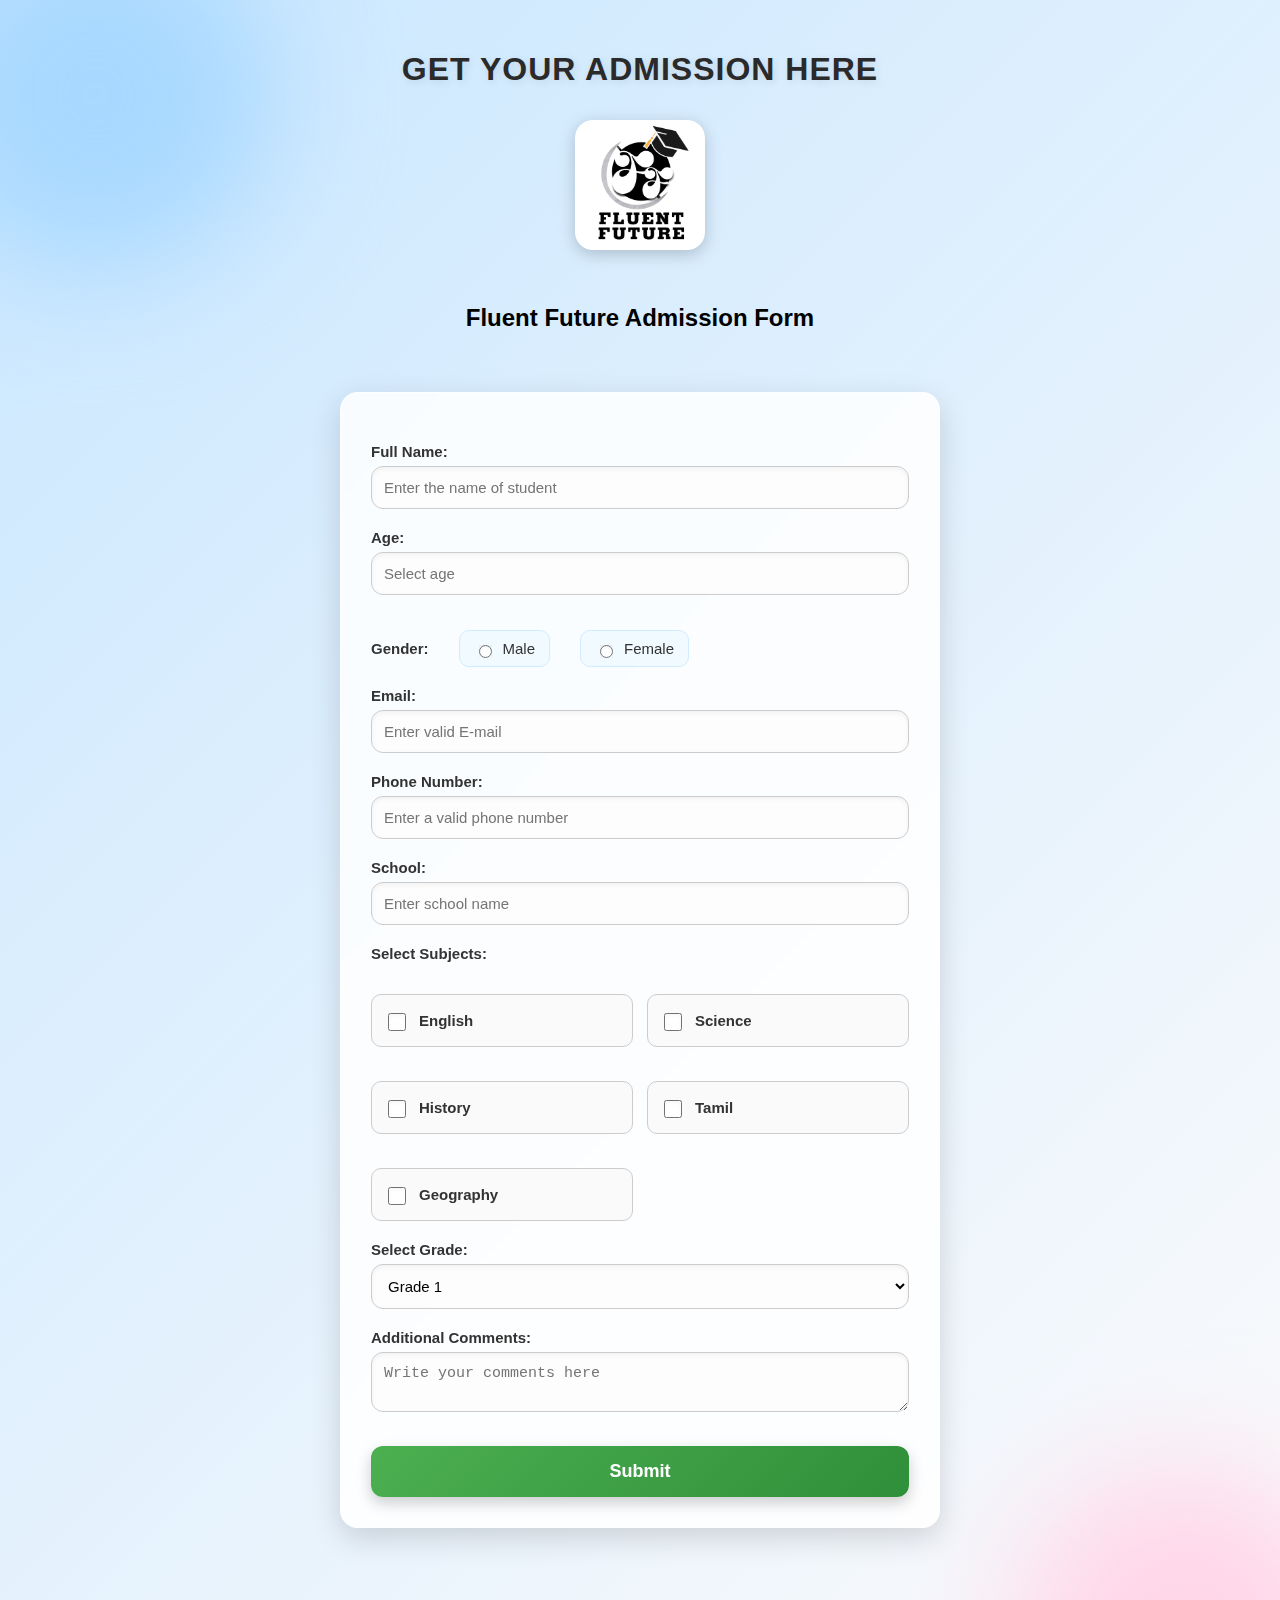
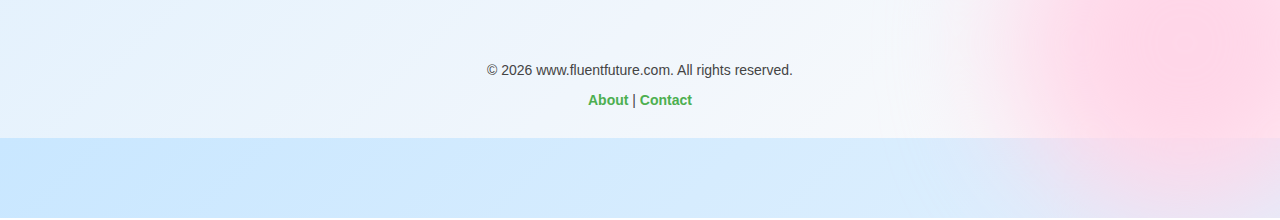
<file: index.html>
<!DOCTYPE html>
<html lang="en">
<head>
  <meta charset="UTF-8">
  <meta name="viewport" content="width=device-width, initial-scale=1.0">
  <title>Fluent Future Admission Form</title>
  <link rel="stylesheet" type="text/css" href="style.css">
  <link rel="icon" type="image/png" href="image/logo.jpeg">
  

</head>
<body>

  <!-- Header Section -->
  <div class="container">
    <h1>GET YOUR ADMISSION HERE</h1>

    <img src="image/logo.jpeg" alt="">
  </div>

  <!-- Admission Form -->
  <div class="form-container">
    <h2>Fluent Future Admission Form</h2>
    <form id="admissionForm">

      <label for="name">Full Name:</label>
      <input type="text" id="name" name="name" placeholder="Enter the name of student" required>

      <label for="age">Age:</label>
      <input type="number" id="age" name="age" placeholder="Select age" required>

       <div class="gender-row">
  <label>Gender:</label>

  <label class="gender-option">
    <input type="radio" name="gender" value="Male">
    Male
  </label>

  <label class="gender-option">
    <input type="radio" name="gender" value="Female">
    Female
  </label>
</div>

      <label for="email">Email:</label>
      <input type="email" id="email" name="email" placeholder="Enter valid E-mail" required>

      <label for="phone">Phone Number:</label>
      <input type="tel" id="phone" name="phone" placeholder="Enter a valid phone number" required>

      <label for="school">School:</label>
      <input type="text" id="school" name="school" placeholder="Enter school name" required>

      <label>Select Subjects:</label>

<div class="subjects-box">
  <label class="subject-option">
    <input type="checkbox" name="subjects[]" value="English">
    English
  </label>

  <label class="subject-option">
    <input type="checkbox" name="subjects[]" value="Science">
    Science
  </label>

  <label class="subject-option">
    <input type="checkbox" name="subjects[]" value="History">
    History
  </label>

  <label class="subject-option">
    <input type="checkbox" name="subjects[]" value="Tamil">
    Tamil
  </label>

  <label class="subject-option">
    <input type="checkbox" name="subjects[]" value="Geography">
    Geography
  </label>
</div>

      <label for="grade">Select Grade:</label>
      <select id="grade" name="grade"> 
        <option value="grade 1">Grade 1</option>
        <option value="grade 2">Grade 2</option>
        <option value="grade 3">Grade 3</option>
        <option value="grade 4">Grade 4</option>
        <option value="grade 5">Grade 5</option>
        <option value="grade 6">Grade 6</option>
        <option value="grade 7">Grade 7</option>
        <option value="grade 8">Grade 8</option>
        <option value="grade 9">Grade 9</option>
        <option value="grade 10">Grade 10</option>
      </select>

      <label for="message">Additional Comments:</label>
      <textarea id="message" name="message" placeholder="Write your comments here"></textarea>

      <!-- Submit Button -->
      <button type="submit" class="submit-btn" id="submitBtn">Submit</button>

    </form>
  </div>

  <footer class="footer">
  <div class="footer-container">
    <p>&copy; 2026 www.fluentfuture.com. All rights reserved.</p>
    <div class="footer-links">
      <a href="about.html" target="_blank">About</a>  | 
      <a href="contact.html" target="_blank">Contact</a>
    </div>
  </div>
</footer>

  <script>
document.getElementById("admissionForm").addEventListener("submit", function(event) {
    event.preventDefault();

    const form = document.getElementById("admissionForm");
    const formData = new FormData(form);

    // Validation
    const name = formData.get("name");
    const email = formData.get("email");
    const phone = formData.get("phone");
    const age = formData.get("age");
    const gender = formData.get("gender");

    if (!name || !email || !phone || !age || !gender) {
        alert("Please fill in all required fields before submitting.");
        return;
    }

    fetch("https://script.google.com/macros/s/AKfycbw3s8guERqtkHYjWinq6BZIfEcOmI0jGAO_tUS3_7sF92566KmhNNMsB7CdzS77C25DIw/exec", {
        method: "POST",
        body: formData
    })
    .then(res => res.text())
    .then(data => {
        alert("Form submitted successfully!");
        window.location.href = "thanks.html";
    })
    .catch(err => {
        console.error("Error:", err);
        alert("There was an issue submitting your form. Please try again.");
    });
});
</script>


</body>

</html>
</file>
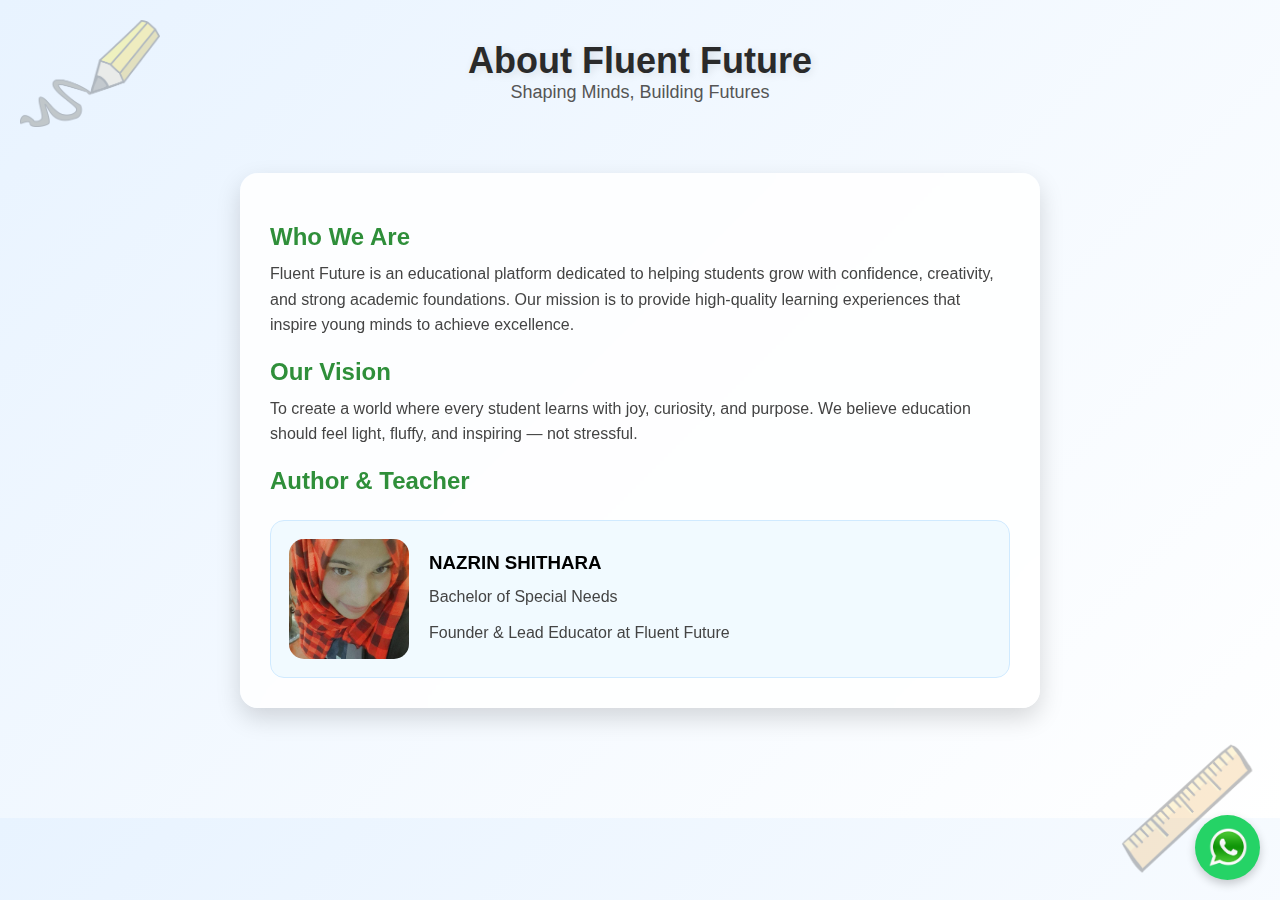
<file: about.html>
<!DOCTYPE html>
<html lang="en">
<head>
    <meta charset="UTF-8">
    <meta name="viewport" content="width=device-width, initial-scale=1.0">
    <title>About – Fluent Future</title>
    <link rel="stylesheet" href="about.css">
    <link rel="icon" type="image/png" href="image/logo.jpeg">
</head>

<body>

    <!-- Floating Decorations -->
    <img src="image/pencil-clipart-7.png" class="decoration top-left">
    <img src="image/Ruler1.png" class="decoration bottom-right">

    <!-- Header -->
    <header class="header">
        <h1>About Fluent Future</h1>
        <p>Shaping Minds, Building Futures</p>
    </header>

    <!-- About Section -->
    <section class="about-box">
        <h2>Who We Are</h2>
        <p>
            Fluent Future is an educational platform dedicated to helping students grow with confidence, 
            creativity, and strong academic foundations. Our mission is to provide high‑quality learning 
            experiences that inspire young minds to achieve excellence.
        </p>

        <h2>Our Vision</h2>
        <p>
            To create a world where every student learns with joy, curiosity, and purpose. 
            We believe education should feel light, fluffy, and inspiring — not stressful.
        </p>

        <h2>Author & Teacher</h2>
        <div class="teacher-card">
            <img src="image/photo_2026-01-24_20-32-34.jpg" class="teacher-img">
            <div>
                <h3>NAZRIN SHITHARA</h3>
                <p>Bachelor of Special Needs</p>
                <p>Founder & Lead Educator at Fluent Future</p>
            </div>
        </div>
    </section>

    <!-- Floating WhatsApp Button -->
    <a href="https://wa.me/94768980815" class="whatsapp-btn" target="_blank">
        <img src="image/WhatsApp.png" alt="WhatsApp">
    </a>

    <script src="about.js"></script>
</body>
</html>
</file>
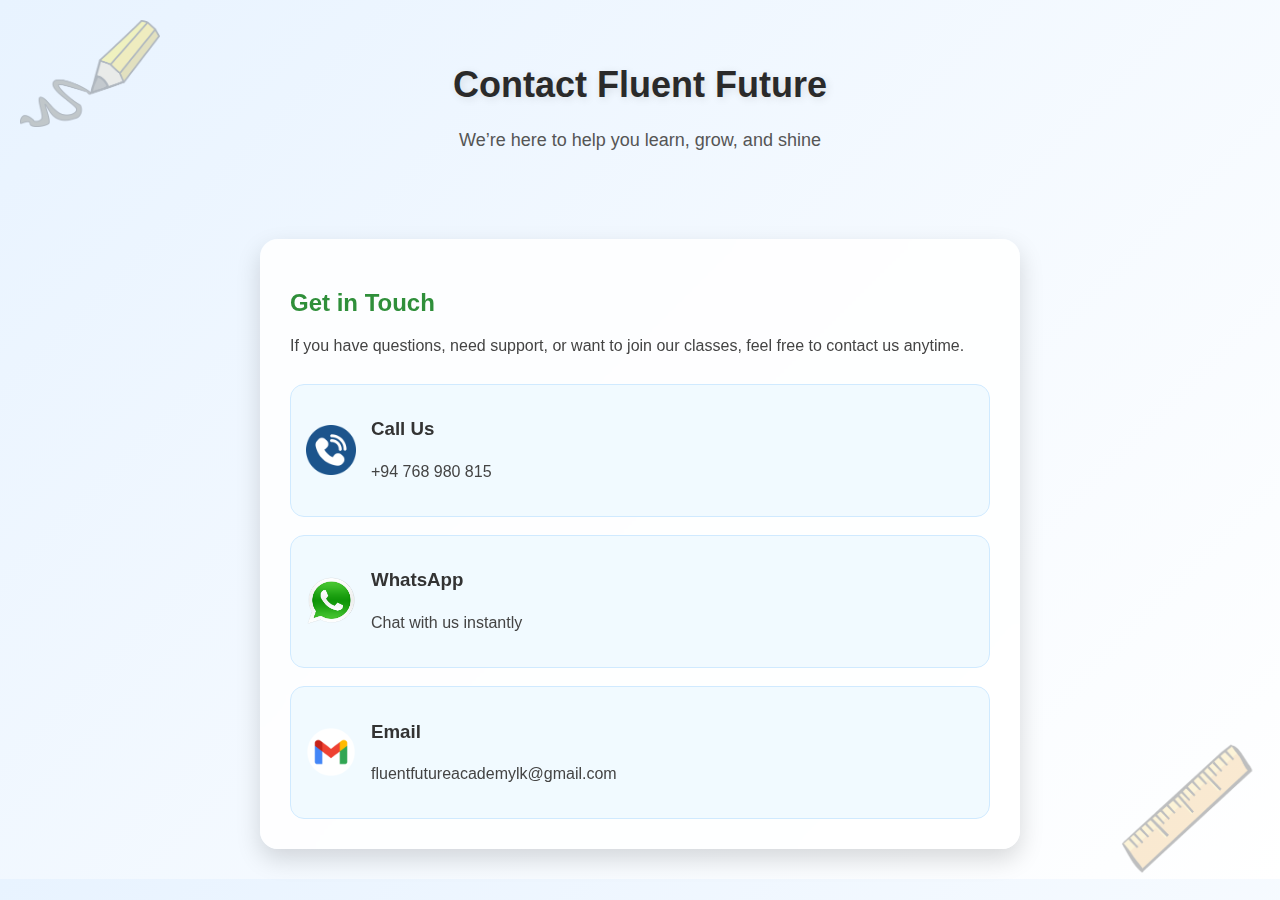
<file: contact.html>
<!DOCTYPE html>
<html lang="en">
<head>
    <meta charset="UTF-8">
    <meta name="viewport" content="width=device-width, initial-scale=1.0">
    <title>Contact – Fluent Future</title>
    <link rel="stylesheet" href="contact.css">
    <link rel="icon" type="image/png" href="IMG/logo.jpeg">
</head>

<body>

    <!-- Floating Decorations -->
    <img src="image/pencil-clipart-7.png" class="decoration top-left">
    <img src="image/Ruler1.png" class="decoration bottom-right">

    <!-- Header -->
    <header class="header">
        <h1>Contact Fluent Future</h1>
        <p>We’re here to help you learn, grow, and shine</p>
    </header>

    <!-- Contact Box -->
    <section class="contact-box">

        <h2>Get in Touch</h2>
        <p>If you have questions, need support, or want to join our classes, feel free to contact us anytime.</p>

        <div class="contact-options">

            <!-- Call Button -->
            <a href="tel:+94768980815" class="contact-card">
                <img src="image/call icon.png" class="icon">
                <div>
                    <h3>Call Us</h3>
                    <p>+94 768 980 815</p>
                </div>
            </a>

            <!-- WhatsApp Button -->
            <a href="https://wa.me/94768980815" target="_blank" class="contact-card">
                <img src="image/WhatsApp.png" class="icon">
                <div>
                    <h3>WhatsApp</h3>
                    <p>Chat with us instantly</p>
                </div>
            </a>

            <!-- Email Button -->
            <a href="mailto:fluentfutureacademylk@gmail.com" class="contact-card">
                <img src="image/gmail icon.png" class="icon">
                <div>
                    <h3>Email</h3>
                    <p>fluentfutureacademylk@gmail.com</p>
                </div>
            </a>

        </div>
    </section>

    <script src="contact.js"></script>
</body>
</html>
</file>
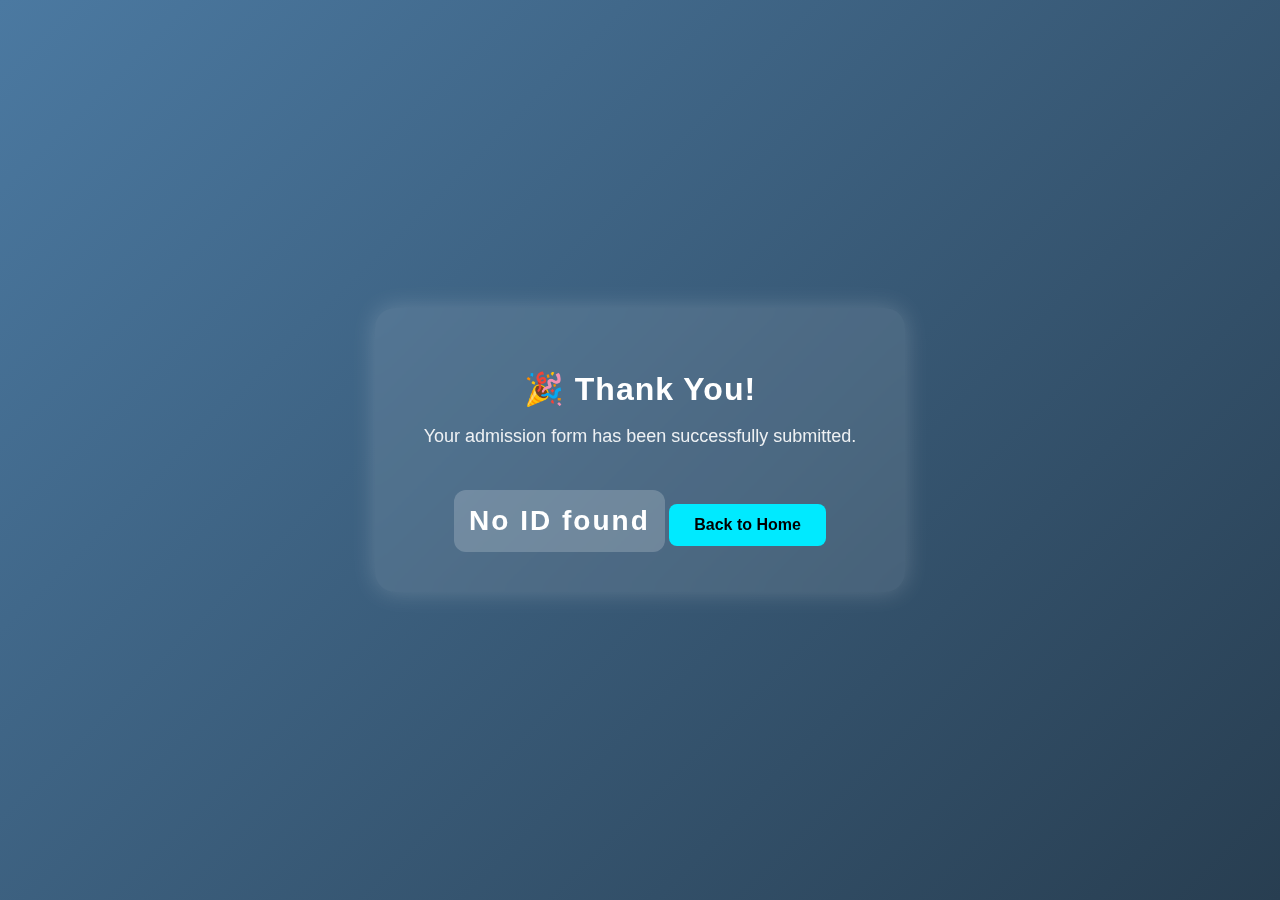
<file: thanks letter.html>
<!DOCTYPE html>
<html lang="en">
<head>
  <meta charset="UTF-8">
  <meta name="viewport" content="width=device-width, initial-scale=1.0">
  <title>Thank You – Fluent Future</title>
  <link rel="stylesheet" href="thanks letter.css">
  <script src="thanks letter.js" defer></script>
</head>

<body>

  <div class="card">
    <h1>🎉 Thank You!</h1>
    <p>Your admission form has been successfully submitted.</p>

    <div class="id-box" id="uniqueID">Loading...</div>

    <button class="btn" onclick="window.location.href='index.html'">
      Back to Home
    </button>
  </div>

  <input type="hidden" name="id" id="generatedID">

</body>
</html>
</file>
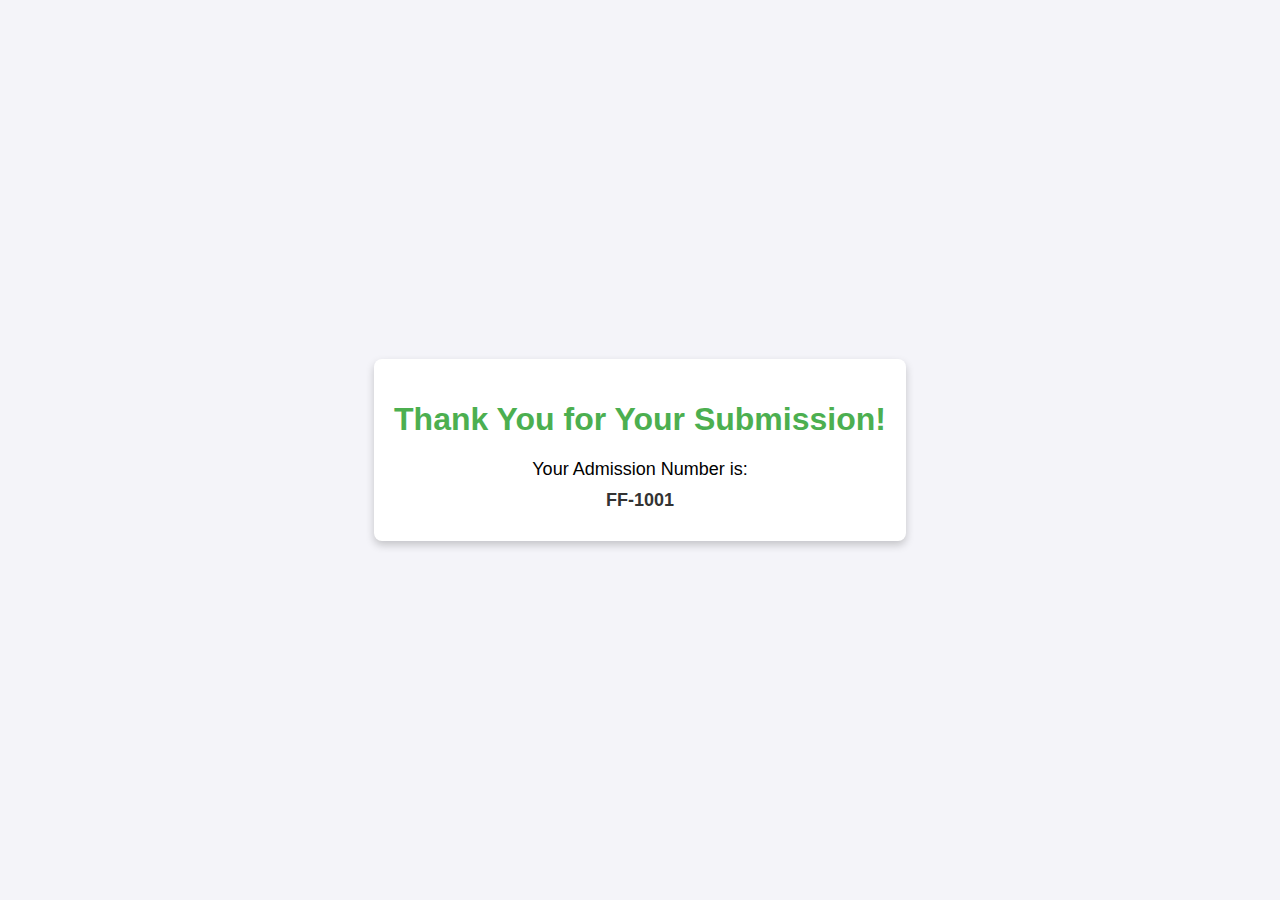
<file: thanks.html>
<!DOCTYPE html>
<html lang="en">
<head>
    <meta charset="UTF-8">
    <meta name="viewport" content="width=device-width, initial-scale=1.0">
    <title>Confirmation Page</title>
    <style>
        body {
            font-family: Arial, sans-serif;
            background-color: #f4f4f9;
            margin: 0;
            padding: 0;
            display: flex;
            justify-content: center;
            align-items: center;
            height: 100vh;
        }
        .thank-you-container {
            text-align: center;
            padding: 20px;
            background: white;
            border-radius: 8px;
            box-shadow: 0 4px 8px rgba(0, 0, 0, 0.2);
        }
        h1 {
            color: #4CAF50;
        }
        p {
            margin: 10px 0;
            font-size: 18px;
        }
        .admission-number {
            font-weight: bold;
            color: #333;
        }
        @media (max-width: 600px) {
            .thank-you-container {
                padding: 15px;
                width: 90%;
            }
            h1 {
                font-size: 20px;
            }
            p {
                font-size: 16px;
            }
        }
    </style>
    <script>
        document.addEventListener("DOMContentLoaded", function() {
            let admissionNoElement = document.getElementById("admissionNo");
            if (admissionNoElement) {
                let lastAdmissionNumber = 1000; // Example starting point
                lastAdmissionNumber++;
                admissionNoElement.textContent = `FF-${lastAdmissionNumber}`;
            } else {
                console.error("Element with ID 'admissionNo' not found!");
            }
        });
    </script>
</head>
<body>
    <div class="thank-you-container">
        <h1>Thank You for Your Submission!</h1>
        <p>Your Admission Number is:</p>
        <p class="admission-number" id="admissionNo"><i>Loading...</i></p>
    </div>
</body>
</html>
</file>
<file: style.css>
/* Global Page Style */
body {
  font-family: 'Poppins', sans-serif;
  background: linear-gradient(135deg, #c9e7ff, #fdfbfb);
  margin: 0;
  padding: 0;
  position: relative;
  overflow-x: hidden;
}

.form-container {
  width: 100%;
  display: flex;
  flex-direction: column;
  align-items: center; /* centers content horizontally */
}

/* Decorative Stationery Shapes */
body::before, body::after {
  content: "";
  position: absolute;
  width: 350px;
  height: 350px;
  background: rgba(255, 255, 255, 0.4);
  border-radius: 50%;
  filter: blur(60px);
  z-index: -1;
}

body::before {
  top: -80px;
  left: -80px;
  background: #a8d8ff;
}

body::after {
  bottom: -80px;
  right: -80px;
  background: #ffd6e8;
}

/* Header */
.container {
  text-align: center;
  padding: 30px 20px;
}

.container h1 {
  font-size: 32px;
  font-weight: 800;
  color: #2a2a2a;
  letter-spacing: 1px;
  text-shadow: 2px 2px 8px rgba(0,0,0,0.1);
}

.container img {
  width: 130px;
  margin-top: 10px;

  /* Slight curved edges */
  border-radius: 18px;

  /* Soft shadow */
  filter: drop-shadow(0 4px 8px rgba(0,0,0,0.2));

  /* Smooth animation */
  animation: floatLogo 4s ease-in-out infinite, glowPulse 3s ease-in-out infinite;
  transition: 0.4s ease;
}

/* Floating animation */
@keyframes floatLogo {
  0% { transform: translateY(0); }
  50% { transform: translateY(-8px); }
  100% { transform: translateY(0); }
}

/* Glow pulse animation */
@keyframes glowPulse {
  0% { filter: drop-shadow(0 4px 8px rgba(0,0,0,0.2)); }
  50% { filter: drop-shadow(0 6px 14px rgba(0,150,255,0.4)); }
  100% { filter: drop-shadow(0 4px 8px rgba(0,0,0,0.2)); }
}

/* Hover effect */
.container img:hover {
  transform: translateY(-10px) scale(1.08);
  filter: drop-shadow(0 10px 20px rgba(0,150,255,0.45));
}

/* Form Card */
form {
  width: 90%;
  max-width: 600px;
  margin: 40px auto;
  background: rgba(255, 255, 255, 0.85);
  backdrop-filter: blur(12px);
  padding: 30px;
  border-radius: 18px;
  box-shadow: 0 10px 30px rgba(0,0,0,0.15);
  animation: fadeIn 0.6s ease-in-out;
  border: 1px solid rgba(255,255,255,0.4);
}

/* Fade Animation */
@keyframes fadeIn {
  from { opacity: 0; transform: translateY(25px); }
  to { opacity: 1; transform: translateY(0); }
}

/* Labels */
label {
  display: block;
  margin-top: 20px;
  font-weight: 600;
  color: #333;
  font-size: 15px;
}

/* Inputs */
input, select, textarea {
  width: 100%;
  padding: 12px;
  margin-top: 6px;
  border-radius: 12px;
  border: 1px solid #ccc;
  background: #fdfdfd;
  transition: 0.3s ease;
  font-size: 15px;
  box-shadow: inset 0 2px 5px rgba(0,0,0,0.05);
}

input:focus, select:focus, textarea:focus {
  border-color: #4CAF50;
  background: #ffffff;
  box-shadow: 0 0 10px rgba(76, 175, 80, 0.3);
  outline: none;
}

/* Gender Row */
.gender-row {
  display: flex;
  align-items: center;
  gap: 30px;
  margin-top: 15px;
}

.gender-option {
  display: flex;
  align-items: center;
  gap: 8px;
  font-weight: 500;
  background: #f1faff;
  padding: 8px 14px;
  border-radius: 10px;
  border: 1px solid #d0eaff;
  transition: 0.3s ease;
}

.gender-option:hover {
  background: #dff3ff;
  transform: translateY(-2px);
}

/* Submit Button */
.submit-btn {
  margin-top: 30px;
  padding: 15px;
  width: 100%;
  background: linear-gradient(135deg, #4CAF50, #2f8f3a);
  color: white;
  border: none;
  border-radius: 12px;
  font-size: 18px;
  font-weight: 700;
  cursor: pointer;
  transition: 0.3s ease;
  box-shadow: 0 6px 15px rgba(0,0,0,0.2);
}

.submit-btn:hover {
  background: linear-gradient(135deg, #2f8f3a, #4CAF50);
  transform: translateY(-3px);
  box-shadow: 0 10px 20px rgba(0,0,0,0.25);
}

/* Footer */
.footer {
  text-align: center;
  padding: 30px;
  margin-top: 50px;
  color: #444;
  font-size: 14px;
}

.footer a {
  color: #4CAF50;
  text-decoration: none;
  font-weight: 600;
}

.footer a:hover {
  text-decoration: underline;
}


.subjects-box {
  display: grid;
  grid-template-columns: 1fr 1fr;
  gap: 14px;
  margin-top: 12px;
}

.subject-option {
  display: flex;
  align-items: center;
  gap: 10px;
  padding: 12px;
  border: 1px solid #ccc;
  border-radius: 10px;
  background: #fafafa;
  transition: 0.3s ease;
}

.subject-option:hover {
  background: #f0f0f0;
  border-color: #4CAF50;
}

.subject-option input[type="checkbox"] {
  width: 18px;
  height: 18px;
  accent-color: #4CAF50;
}


/* Desktop (default) — no changes needed */

/* Tablet View */
@media (max-width: 992px) {
  .form-container {
    width: 90%;
  }

  form {
    padding: 20px;
  }

  .container h1 {
    font-size: 26px;
  }
}

/* Large Mobile View */
@media (max-width: 768px) {
  .form-container {
    width: 95%;
  }

  form {
    padding: 18px;
  }

  input, select, textarea {
    font-size: 15px;
    padding: 10px;
  }

  .gender-row {
    flex-wrap: wrap;
    gap: 15px;
  }
}

/* Small Mobile View */
@media (max-width: 480px) {
  .container h1 {
    font-size: 20px;
  }

  .form-container h2 {
    font-size: 18px;
  }

  form {
    padding: 15px;
  }

  input, select, textarea {
    font-size: 14px;
    padding: 10px;
  }

  .gender-row {
    flex-direction: column;
    align-items: flex-start;
    gap: 10px;
  }

  .subject-option {
    padding: 10px;
  }

  .submit-btn {
    font-size: 16px;
    padding: 12px;
  }
}


* {
  box-sizing: border-box;
}

input, select, textarea {
  width: 100%;
  box-sizing: border-box;
}


@media (max-width: 480px) {
  body::before, body::after {
    width: 220px;
    height: 220px;
    filter: blur(40px);
  }
}
</file>
<file: contact.css>
/* Background */
body {
    font-family: 'Poppins', sans-serif;
    background: linear-gradient(135deg, #e8f3ff, #ffffff);
    margin: 0;
    padding: 0;
    overflow-x: hidden;
}

/* Floating Decorations */
.decoration {
    position: absolute;
    width: 140px;
    opacity: 0.25;
    animation: float 6s ease-in-out infinite;
}

.top-left { top: 20px; left: 20px; }
.bottom-right { bottom: 20px; right: 20px; }

@keyframes float {
    0% { transform: translateY(0); }
    50% { transform: translateY(-12px); }
    100% { transform: translateY(0); }
}

/* Header */
.header {
    text-align: center;
    padding: 40px 20px;
}

.header h1 {
    font-size: 36px;
    font-weight: 800;
    color: #2a2a2a;
    text-shadow: 2px 2px 8px rgba(0,0,0,0.1);
}

.header p {
    font-size: 18px;
    color: #555;
}

/* Contact Box */
.contact-box {
    width: 90%;
    max-width: 700px;
    margin: 30px auto;
    background: rgba(255, 255, 255, 0.85);
    padding: 30px;
    border-radius: 18px;
    box-shadow: 0 10px 25px rgba(0,0,0,0.15);
    backdrop-filter: blur(10px);
    animation: fadeIn 0.7s ease-in-out;
}

@keyframes fadeIn {
    from { opacity: 0; transform: translateY(25px); }
    to { opacity: 1; transform: translateY(0); }
}

.contact-box h2 {
    color: #2f8f3a;
    margin-bottom: 10px;
}

.contact-box p {
    color: #444;
    line-height: 1.6;
}

/* Contact Options */
.contact-options {
    margin-top: 25px;
    display: flex;
    flex-direction: column;
    gap: 18px;
}

/* Contact Card */
.contact-card {
    display: flex;
    align-items: center;
    gap: 15px;
    padding: 15px;
    background: #f1faff;
    border-radius: 14px;
    border: 1px solid #d0eaff;
    text-decoration: none;
    color: #333;
    transition: 0.3s ease;
}

.contact-card:hover {
    background: #dff3ff;
    transform: translateY(-3px);
    box-shadow: 0 6px 16px rgba(0,0,0,0.12);
}

.icon {
    width: 50px;
    height: 50px;
}


/* -------------------------------------- */
/* 📱 MOBILE VIEW FIXES */
/* -------------------------------------- */

@media (max-width: 480px) {

    /* Reduce decoration size to prevent overflow */
    .decoration {
        width: 90px;
        opacity: 0.35;
    }

    /* Adjust header text */
    .header h1 {
        font-size: 26px;
    }

    .header p {
        font-size: 15px;
    }

    /* Contact box padding */
    .contact-box {
        padding: 22px;
        width: 92%;
    }

    /* Contact card layout */
    .contact-card {
        gap: 12px;
        padding: 12px;
    }

    /* Icon size */
    .icon {
        width: 40px;
        height: 40px;
    }
}

@media (max-width: 360px) {

    .header h1 {
        font-size: 22px;
    }

    .contact-box {
        padding: 18px;
    }

    .icon {
        width: 36px;
        height: 36px;
    }
}
</file>
<file: thanks letter.css>
body {
      margin: 0;
      padding: 0;
      font-family: "Poppins", sans-serif;
      background: linear-gradient(135deg, #4b79a1, #283e51);
      height: 100vh;
      display: flex;
      justify-content: center;
      align-items: center;
      color: white;
      overflow: hidden;
    }

    .card {
      background: rgba(255, 255, 255, 0.1);
      padding: 40px;
      border-radius: 20px;
      text-align: center;
      backdrop-filter: blur(10px);
      box-shadow: 0 0 25px rgba(255, 255, 255, 0.2);
      animation: fadeIn 1.2s ease-out;
      width: 90%;
      max-width: 450px;
    }

    h1 {
      font-size: 32px;
      margin-bottom: 10px;
      letter-spacing: 1px;
    }

    p {
      font-size: 18px;
      opacity: 0.9;
    }

    .id-box {
      margin-top: 25px;
      font-size: 28px;
      font-weight: bold;
      background: rgba(255, 255, 255, 0.2);
      padding: 15px;
      border-radius: 12px;
      display: inline-block;
      letter-spacing: 2px;
      animation: glow 2s infinite alternate;
    }

    @keyframes fadeIn {
      from { opacity: 0; transform: translateY(20px); }
      to { opacity: 1; transform: translateY(0); }
    }

    @keyframes glow {
      from { box-shadow: 0 0 10px #fff; }
      to { box-shadow: 0 0 25px #00eaff; }
    }

    .btn {
      margin-top: 30px;
      padding: 12px 25px;
      background: #00eaff;
      color: #000;
      border: none;
      border-radius: 8px;
      font-size: 16px;
      cursor: pointer;
      transition: 0.3s;
      font-weight: bold;
    }

    .btn:hover {
      background: #fff;
      transform: scale(1.05);
    }
</file>
<file: about.css>
/* -------------------------------------- */
/* GLOBAL RESET */
/* -------------------------------------- */
* {
    margin: 0;
    padding: 0;
    box-sizing: border-box;
    font-family: "Poppins", sans-serif;
}

/* -------------------------------------- */
/* BACKGROUND */
/* -------------------------------------- */
body {
    background: linear-gradient(135deg, #e8f3ff, #ffffff);
    padding-bottom: 80px;
    overflow-x: hidden;
}

/* -------------------------------------- */
/* FLOATING DECORATIONS */
/* -------------------------------------- */
.decoration {
    position: absolute;
    width: 140px;
    opacity: 0.25;
    animation: float 6s ease-in-out infinite;
    z-index: -1;
}

.top-left { top: 20px; left: 20px; }
.bottom-right { bottom: 20px; right: 20px; }

@keyframes float {
    0% { transform: translateY(0); }
    50% { transform: translateY(-12px); }
    100% { transform: translateY(0); }
}

/* -------------------------------------- */
/* HEADER */
/* -------------------------------------- */
.header {
    text-align: center;
    padding: 40px 20px;
}

.header h1 {
    font-size: 36px;
    font-weight: 800;
    color: #2a2a2a;
    text-shadow: 2px 2px 8px rgba(0,0,0,0.1);
}

.header p {
    font-size: 18px;
    color: #555;
}

/* -------------------------------------- */
/* ABOUT BOX (MATCHED WITH CONTACT BOX) */
/* -------------------------------------- */
.about-box {
    width: 90%;
    max-width: 800px;
    margin: 30px auto;
    background: rgba(255, 255, 255, 0.85);
    padding: 30px;
    border-radius: 18px;
    box-shadow: 0 10px 25px rgba(0,0,0,0.15);
    backdrop-filter: blur(10px);
    animation: fadeIn 0.7s ease-in-out;
}

@keyframes fadeIn {
    from { opacity: 0; transform: translateY(25px); }
    to { opacity: 1; transform: translateY(0); }
}

.about-box h2 {
    color: #2f8f3a;
    margin-top: 20px;
}

.about-box p {
    margin-top: 10px;
    line-height: 1.6;
    color: #444;
}

/* -------------------------------------- */
/* TEACHER CARD */
/* -------------------------------------- */
.teacher-card {
    display: flex;
    align-items: center;
    gap: 20px;
    margin-top: 25px;
    background: #f1faff;
    padding: 18px;
    border-radius: 14px;
    border: 1px solid #d0eaff;
    transition: 0.3s ease;
}

.teacher-card:hover {
    background: #dff3ff;
    transform: translateY(-3px);
    box-shadow: 0 6px 16px rgba(0,0,0,0.12);
}

.teacher-img {
    width: 120px;
    height: 120px;
    border-radius: 15px;
    object-fit: cover;
}

/* -------------------------------------- */
/* WHATSAPP BUTTON */
/* -------------------------------------- */
.whatsapp-btn {
    position: fixed;
    bottom: 20px;
    right: 20px;
    width: 65px;
    height: 65px;
    background: #25D366;
    border-radius: 50%;
    display: flex;
    justify-content: center;
    align-items: center;
    box-shadow: 0 4px 10px rgba(0,0,0,0.2);
}

.whatsapp-btn img {
    width: 40px;
}

/* -------------------------------------- */
/* RESPONSIVE DESIGN */
/* -------------------------------------- */
@media (max-width: 768px) {

    .decoration {
        width: 90px;
        opacity: 0.4;
    }

    .header h1 {
        font-size: 1.9rem;
    }

    .header p {
        font-size: 1rem;
    }

    .teacher-card {
        flex-direction: column;
        text-align: center;
    }

    .teacher-img {
        width: 150px;
        height: 150px;
    }
}

@media (max-width: 480px) {

    .header {
        padding: 30px 10px;
    }

    .header h1 {
        font-size: 1.6rem;
    }

    .about-box {
        width: 95%;
        padding: 22px;
    }

    .teacher-img {
        width: 130px;
        height: 130px;
    }

    .whatsapp-btn {
        width: 55px;
        height: 55px;
    }

    .whatsapp-btn img {
        width: 32px;
    }
}
</file>
